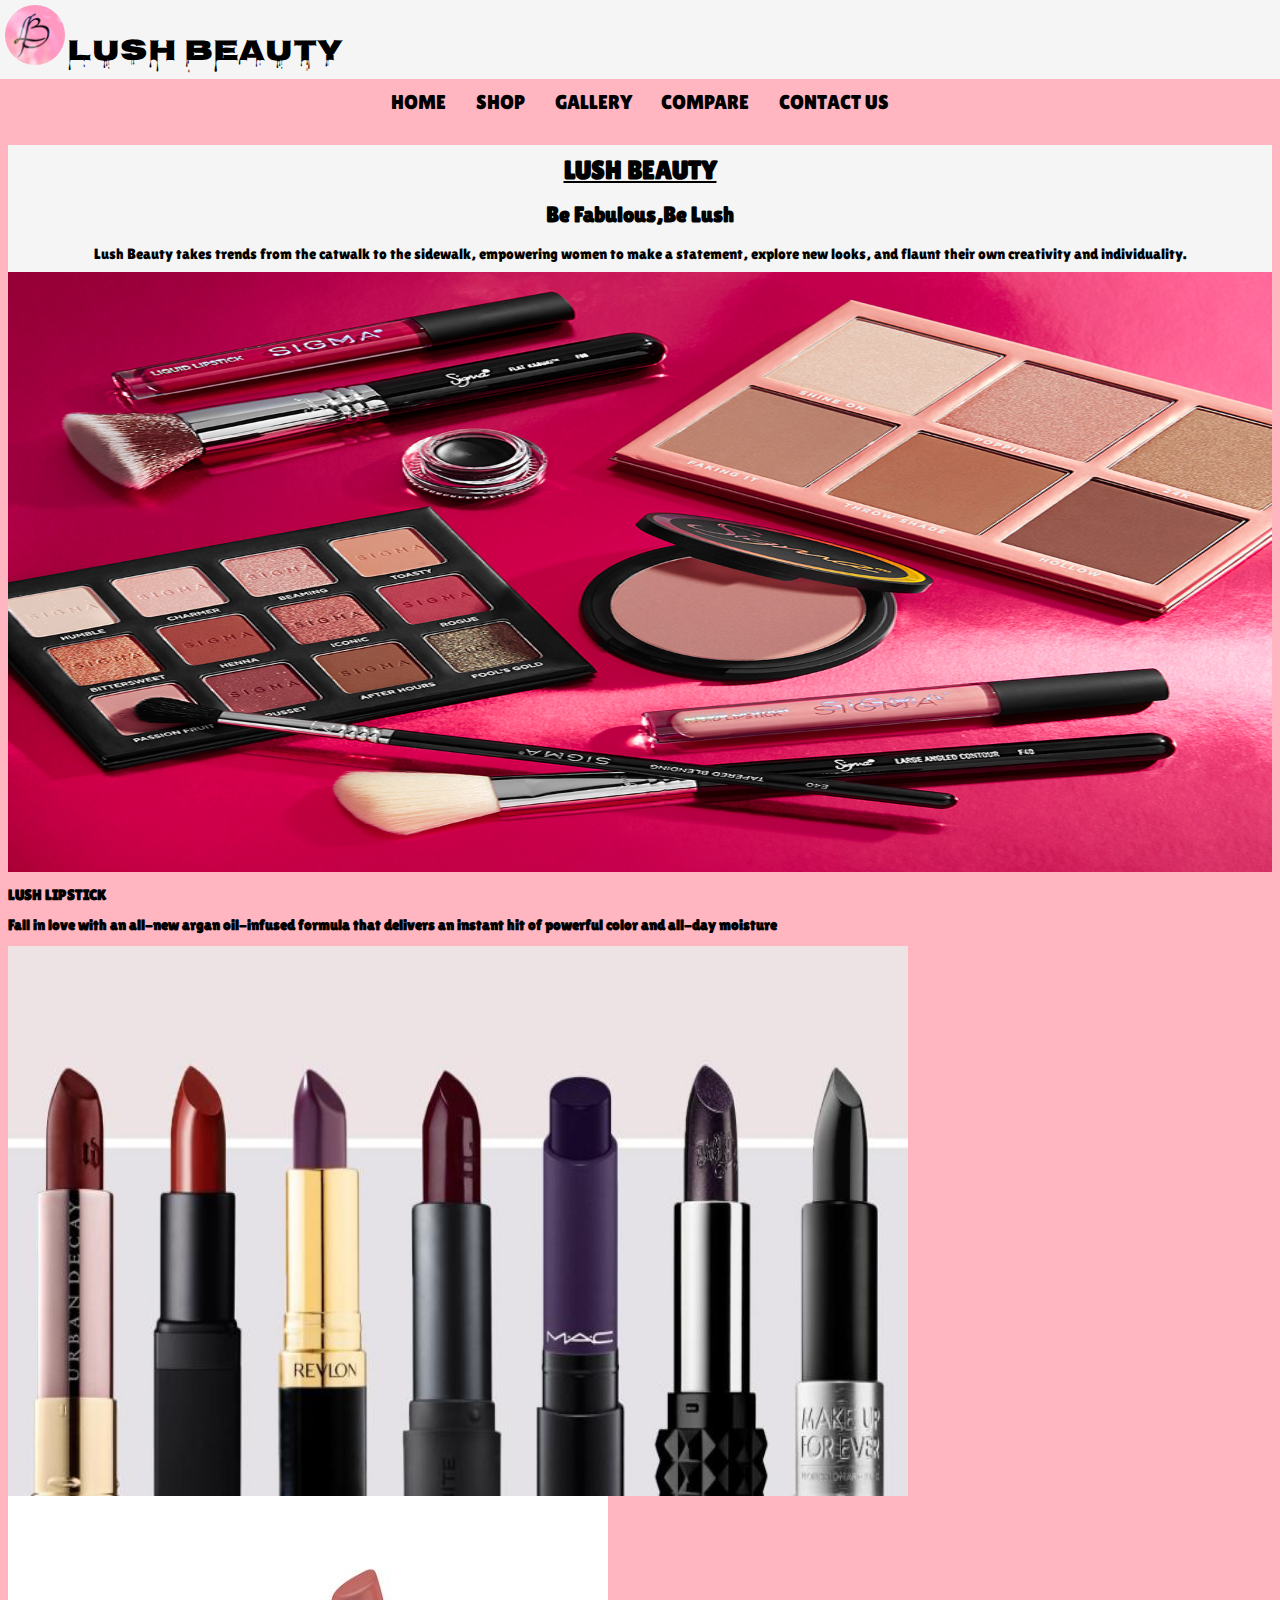
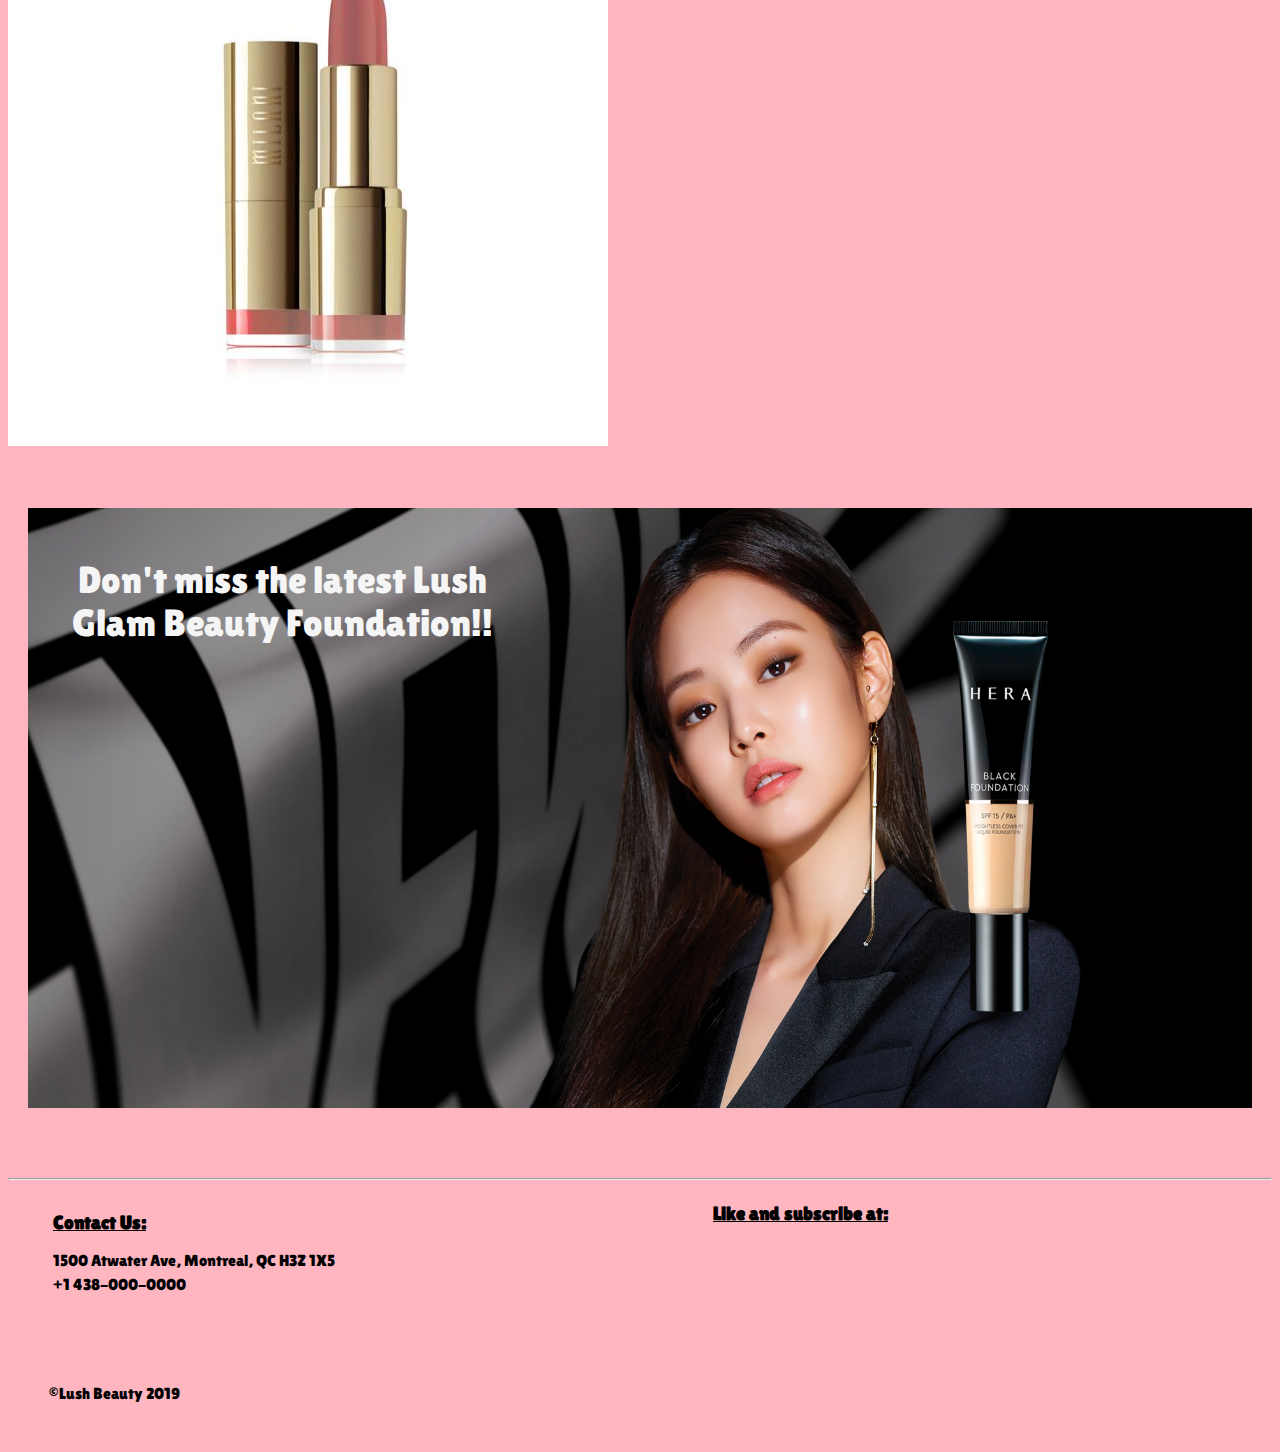
<file: index.html>
<!DOCTYPE html>
<html lang="en-CA">

<!--Head-->

<head>

    <meta charset="UTF-8">

    <!--Title of Home Page-->
    <title>Lush Beauty | Beauty and Makeup Products</title>

    <meta name="description"
        content="Discover the latest in beauty at Lush Beauty. Explore our unrivaled selection of makeup, skin care, fragrance and more from classic and emerging brands.">
    <meta name="author" content="Sciana and Karampreet">

    <!-- for responsive website -->
    <meta name="viewport" content="width=device-width, initial-scale=1">

    <!-- website icon -->
    <link rel="icon" href="Cosmetics/images.png" type="image/png">

    <!--Stylesheet-->
    <link rel="stylesheet" href="global.css">

    <!--Font-->
    
    <link href="https://fonts.googleapis.com/css?family=Nosifer&display=swap" rel="stylesheet">
    <link href="https://fonts.googleapis.com/css?family=Lilita+One&display=swap" rel="stylesheet">
    <link rel="stylesheet" href="https://use.fontawesome.com/releases/v5.7.0/css/all.css"
        integrity="sha384-lZN37f5QGtY3VHgisS14W3ExzMWZxybE1SJSEsQp9S+oqd12jhcu+A56Ebc1zFSJ" crossorigin="anonymous">


</head>

<!--Body-->

<body>

    <!--Header-->
    <header class="home_header">
        <a href="Cosmetics/preview.jpg">
        <img src="Cosmetics/preview.jpg" class="header_icon" alt="Lush Beauty Icon" title="Lush BEauty"></a> Lush Beauty
        <!--Nav-->
        <nav class="home_nav">
            <a href="index.html">HOME</a>
            <a href="catalogue.html">SHOP</a>
            <a href="gallery.html">GALLERY</a>
            <a href="table.html">COMPARE</a>
            <a href="contact.html">CONTACT US</a>
        </nav>

    </header>


    <!--Main-->
    <main>

        <!--Slogan1-->
        <div id="home_slogan">
            <h1>LUSH BEAUTY</h1>
            <h2>Be Fabulous,Be Lush</h2>
            <p>
                Lush Beauty takes trends from the catwalk to the sidewalk, empowering women to make a statement, explore
                new looks, and flaunt their own creativity and individuality.
            </p>
        </div>

        <!--Image1-->
        <div id="home_image1">
            <a href="catalogue.html">
                <img src="images/es20.jpg" class="home_background1" alt="Picture">
            </a>
        </div>
        <div class="home_background_image_text">
            <h1>LUSH LIPSTICK</h1>
            <h2>Fall in love with an all-new argan oil-infused formula that delivers an instant hit of powerful color
                and all-day moisture</h2>
        </div>

        <!--Image2-->
        <div id="lips1">
            <a href="catalogue.html">
                <img src="images/lips2.jpg" alt="Lush Lipstick">
            </a>
        </div>

        <!--Image3-->
        <div id="lips2">
            <a href="catalogue.html">
                <img src="images/ls9.jpeg" alt="Lush Lipstick">
            </a>
        </div>
        <br>
        <br>

        <!--Image4-->
        <div class="home_image4">
            <a href="catalogue.html">
                <img src="images/korean.jpg" class="home_background2" alt="Lush Lipstick">
                <div class="home_background_image_text2">
                    Don't miss the latest Lush Glam Beauty Foundation!!
                </div>
            </a>
        </div>
    </main>
    <br>
    <br>
    <hr>
    <!--Footer-->

    <footer class="home_footer">
        <div class="footer_group">
            <ul>
                <li>
                    <h3><u>Contact Us:</u></h3>
                </li>
            </ul>
            <ul>
                <li><a href="https://www.google.com/maps/embed?pb=!1m18!1m12!1m3!1d2797.046369662098!2d-73.58821178447876!3d45.48901097910119!2m3!1f0!2f0!3f0!3m2!1i1024!2i768!4f13.1!3m3!1m2!1s0x4cc91a6d613f17a3%3A0xaf49e8e67ebbd419!2sAlexis+Nihon!5e0!3m2!1sen!2sca!4v1565920206608!5m2!1sen!2sca"
                        target="_blank"><i class="fas fa-map-marker-alt"></i>1500 Atwater Ave, Montreal, QC H3Z 1X5</a>
                </li>
                <li><a href="tel:(+1)438-000-0000"><i class="fas fa-mobile-alt"></i>+1 438-000-0000</a></li>
            </ul>
        </div>

        <div class="home_social_media">
            <h3 id="like"><u>Like and subscribe at:</u></h3>
            <a href="https://www.facebook.com" target="_blank" title="Facebook"><i class="fab fa-facebook-f"></i></a>
            <a href="https://twitter.com" target="_blank" title="Twitter"><i class="fab fa-twitter"></i></a>
            <a href="https://www.instagram.com" target="_blank" title="Instagram"><i class="fab fa-instagram"></i></a>
            <a href="https://www.youtube.com" target="_blank" title="Youtube"><i class="fab fa-youtube"></i></a>
        </div>

        <p id="copy_right">&copy;Lush Beauty 2019</p>
    </footer>



</body>

</html>
</file>
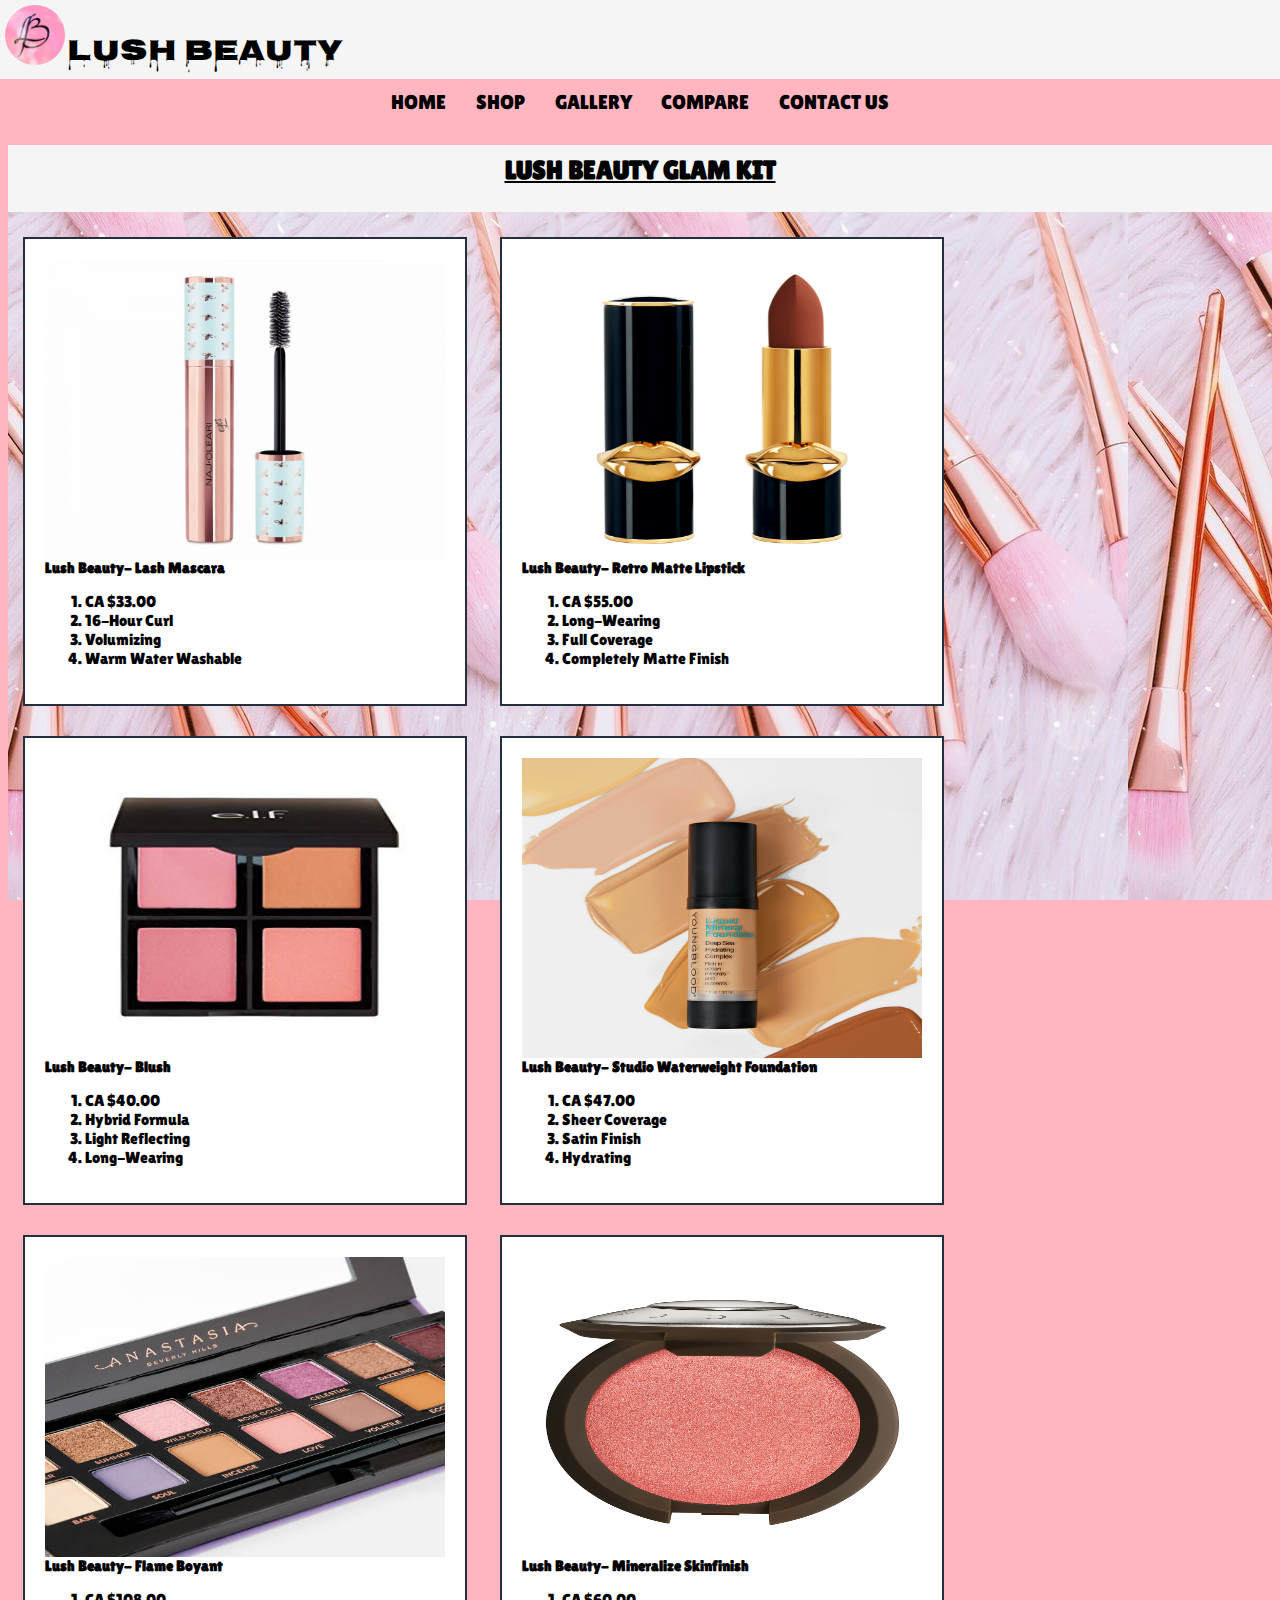
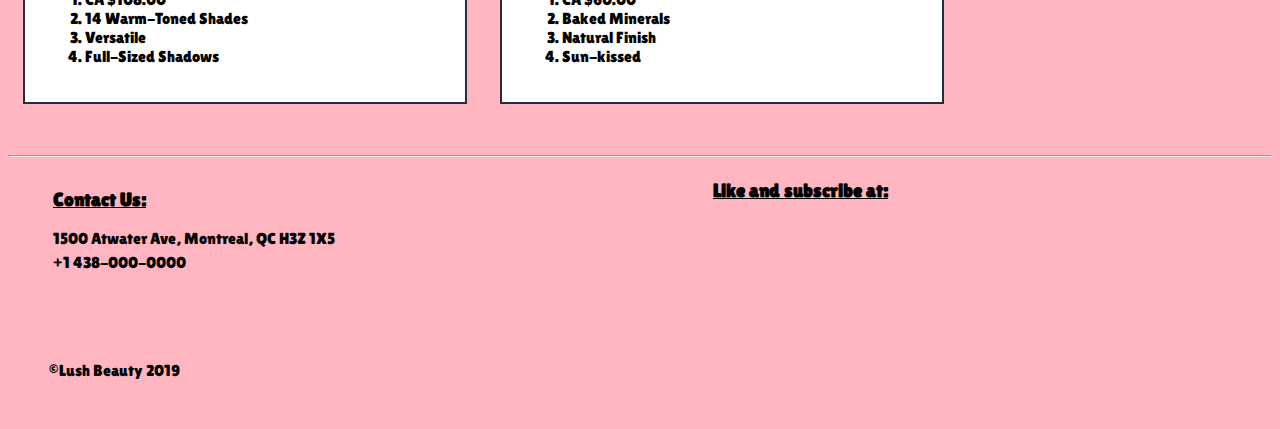
<file: catalogue.html>
<!DOCTYPE html>
<html lang="en-CA">

<!--Head-->

<head>

    <meta charset="UTF-8">

    <!--Title of Home Page-->
    <title>Lush Beauty | Beauty and Makeup Products</title>

    <meta name="description"
        content="Discover the latest in beauty at Lush Beauty. Explore our unrivaled selection of makeup, skin care, fragrance and more from classic and emerging brands.">
    <meta name="author" content="Sciana and Karampreet">

    <!-- for responsive website -->
    <meta name="viewport" content="width=device-width, initial-scale=1">

    <!-- website icon -->
    <link rel="icon" href="Cosmetics/images.png" type="image/png">

    <!--Stylesheet-->
    <link rel="stylesheet" href="global.css">

    <!--Font-->

    <link href="https://fonts.googleapis.com/css?family=Nosifer&display=swap" rel="stylesheet">
    <link href="https://fonts.googleapis.com/css?family=Lilita+One&display=swap" rel="stylesheet">
    <link rel="stylesheet" href="https://use.fontawesome.com/releases/v5.7.0/css/all.css"
        integrity="sha384-lZN37f5QGtY3VHgisS14W3ExzMWZxybE1SJSEsQp9S+oqd12jhcu+A56Ebc1zFSJ" crossorigin="anonymous">


</head>

<body id="catalog_body">

    <!--Header-->
    <header class="home_header">
        <a href="Cosmetics/preview.jpg">
            <img src="Cosmetics/preview.jpg" class="header_icon" alt="Lush Beauty Icon" title="Lush Beauty"></a> Lush
        Beauty

        <!--Nav-->
        <nav class="home_nav">
            <a href="index.html">HOME</a>
            <a href="catalogue.html">SHOP</a>
            <a href="gallery.html">GALLERY</a>
            <a href="table.html">COMPARE</a>
            <a href="contact.html">CONTACT US</a>
        </nav>

    </header>
    <main>

        <!--Slogan1-->
        <div id="catalog_slogan">
            <h1>LUSH BEAUTY GLAM KIT</h1>

        </div>

        <div id="catalog">

            <div class="product">
                <a href="product.html" title="Explore">
                    <img src="images/catalogue/ms12.jpg" alt="Lush Mascara">
                </a>
                <h2>Lush Beauty- Lash Mascara</h2>
                <ul>
                    <li>CA $33.00</li>
                    <li>16-Hour Curl</li>
                    <li>Volumizing</li>
                    <li>Warm Water Washable</li>
                </ul>

            </div>

            <div class="product">
                <a href="product.html" title="Explore">
                    <img src="images/catalogue/ls3.png" alt="Lush Retro Matte Lipstick">
                </a>
                <h2>Lush Beauty- Retro Matte Lipstick</h2>
                <ul>
                    <li>CA $55.00</li>
                    <li>Long-Wearing</li>
                    <li>Full Coverage</li>
                    <li>Completely Matte Finish</li>
                </ul>

            </div>

            <div class="product">
                <a href="product.html" title="Explore">
                    <img src="images/catalogue/b1.jpg" alt="Lush Blush">
                </a>
                <h2>Lush Beauty- Blush</h2>
                <ul>
                    <li>CA $40.00</li>
                    <li>Hybrid Formula</li>
                    <li>Light Reflecting</li>
                    <li>Long-Wearing</li>
                </ul>

            </div>

            <div class="product">
                <a href="product.html" title="Explore">
                    <img src="images/catalogue/f4.png" alt="Lush Water-weight Foundation">
                </a>
                
                <h2>Lush Beauty- Studio Waterweight Foundation</h2>
                <ul>
                    <li>CA $47.00</li>
                    <li>Sheer Coverage</li>
                    <li>Satin Finish</li>
                    <li>Hydrating</li>
                </ul>

            </div>

            <div class="product">
                <a href="product.html" title="Explore">
                    <img src="images/catalogue/es12.jpg" alt="Lush Eyeshadow Palette">
                </a>
                <h2>Lush Beauty- Flame Boyant</h2>
                <ul>
                    <li>CA $108.00</li>
                    <li>14 Warm-Toned Shades</li>
                    <li>Versatile</li>
                    <li>Full-Sized Shadows</li>
                </ul>

            </div>

            <div class="product">
                <a href="product.html" title="Explore">
                    <img src="images/catalogue/bl1.jfif" alt="Lush Bronzing Powder">
                </a>
                <h2>Lush Beauty- Mineralize Skinfinish</h2>
                <ul>
                    <li>CA $60.00</li>
                    <li>Baked Minerals</li>
                    <li>Natural Finish</li>
                    <li>Sun-kissed</li>
                </ul>

            </div>

        </div>

    </main>


    <br>
    <br>
    <hr>
    <!--Footer-->
    <footer class="home_footer">
        <div class="footer_group">
            <ul>
                <li>
                    <h3><u>Contact Us:</u></h3>
                </li>
            </ul>
            <ul>
                <li><a href="https://www.google.com/maps/embed?pb=!1m18!1m12!1m3!1d2797.046369662098!2d-73.58821178447876!3d45.48901097910119!2m3!1f0!2f0!3f0!3m2!1i1024!2i768!4f13.1!3m3!1m2!1s0x4cc91a6d613f17a3%3A0xaf49e8e67ebbd419!2sAlexis+Nihon!5e0!3m2!1sen!2sca!4v1565920206608!5m2!1sen!2sca"
                        target="_blank"><i class="fas fa-map-marker-alt"></i>1500 Atwater Ave, Montreal, QC H3Z 1X5</a>
                </li>
                <li><a href="tel:(+1)438-000-0000"><i class="fas fa-mobile-alt"></i>+1 438-000-0000</a></li>
            </ul>
        </div>

        <div class="home_social_media">
            <h3 id="like"><u>Like and subscribe at:</u></h3>
            <a href="https://www.facebook.com" target="_blank" title="Facebook"><i class="fab fa-facebook-f"></i></a>
            <a href="https://twitter.com" target="_blank" title="Twitter"><i class="fab fa-twitter"></i></a>
            <a href="https://www.instagram.com" target="_blank" title="Instagram"><i class="fab fa-instagram"></i></a>
            <a href="https://www.youtube.com" target="_blank" title="Youtube"><i class="fab fa-youtube"></i></a>
        </div>

        <p id="copy_right">&copy;Lush Beauty 2019</p>
    </footer>



</body>

</html>
</file>
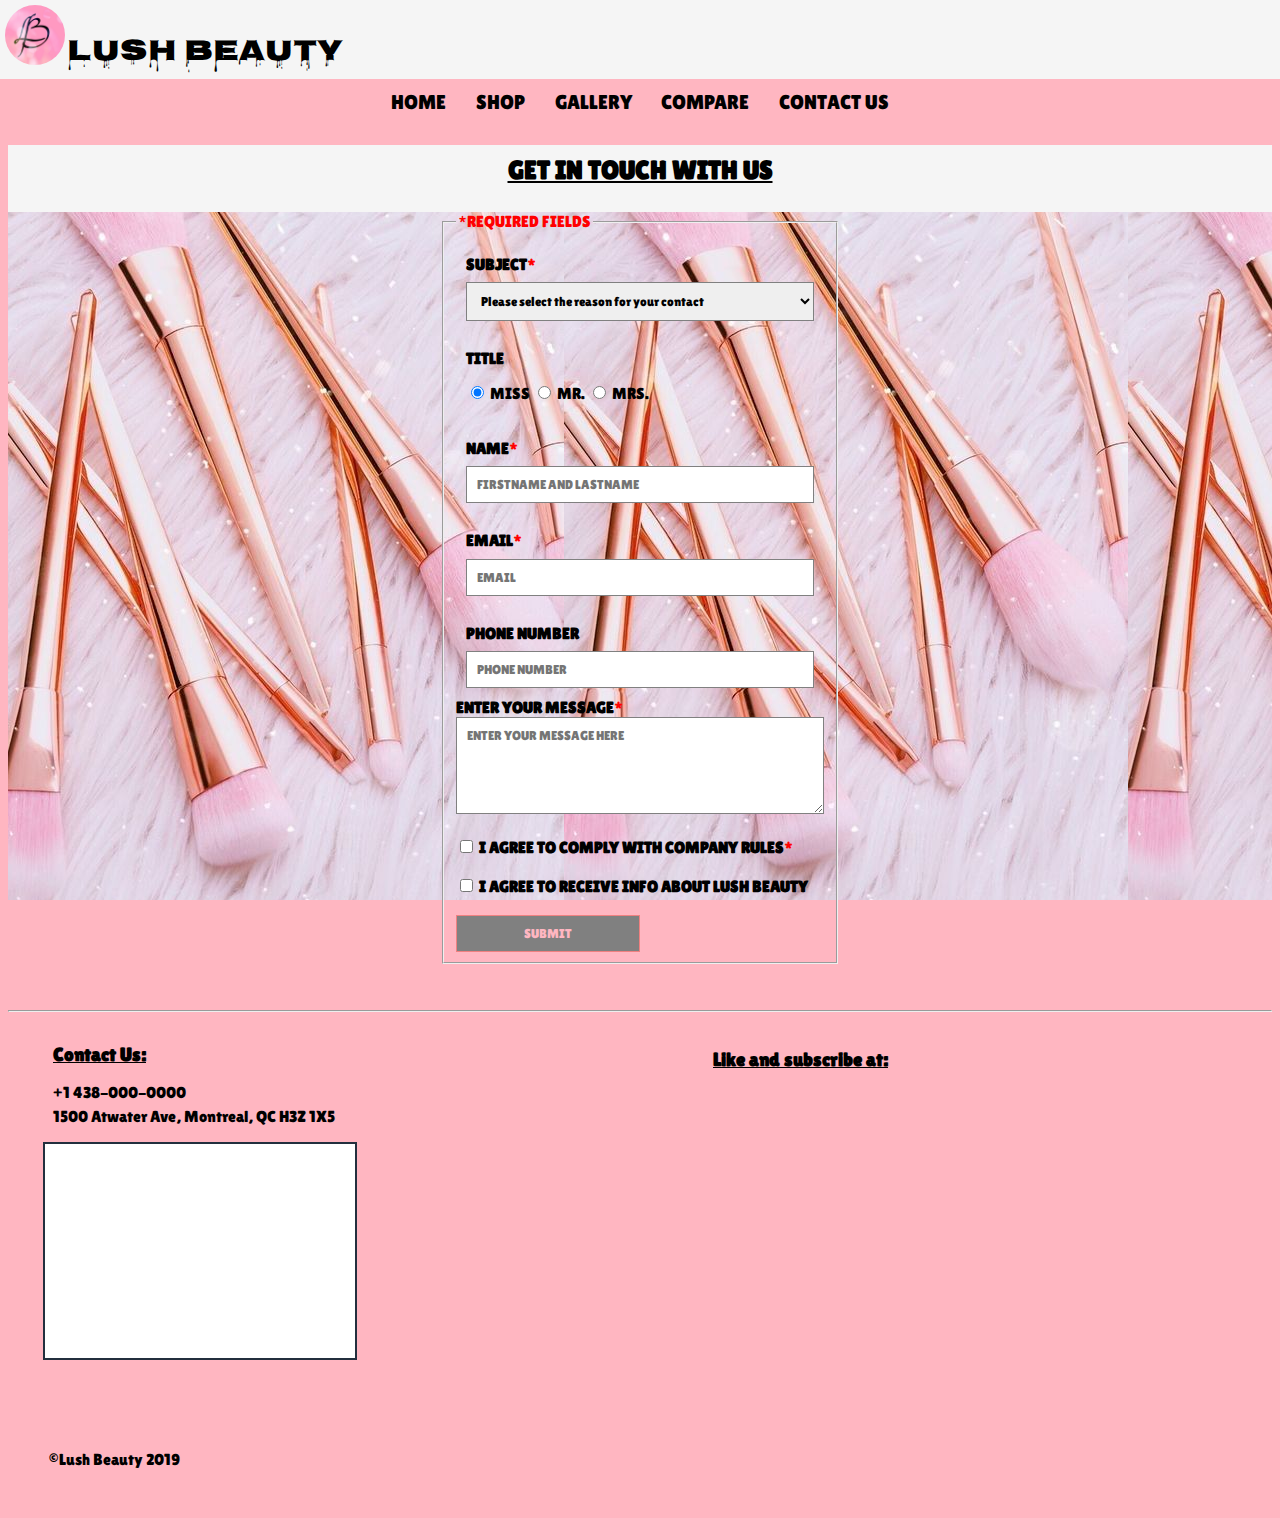
<file: contact.html>
<!DOCTYPE html>
<html lang="en-CA">

<!--Head-->

<head>

    <meta charset="UTF-8">

    <!--Title of Home Page-->
    <title>Lush Beauty | Beauty and Makeup Products</title>

    <meta name="description"
        content="Discover the latest in beauty at Lush Beauty. Explore our unrivaled selection of makeup, skin care, fragrance and more from classic and emerging brands.">
    <meta name="author" content="Sciana and Karampreet">

    <!-- for responsive website -->
    <meta name="viewport" content="width=device-width, initial-scale=1">

    <!-- website icon -->
    <link rel="icon" href="Cosmetics/images.png" type="image/png">

    <!--Stylesheet-->
    <link rel="stylesheet" href="global.css">

    <!--Font-->

    <link href="https://fonts.googleapis.com/css?family=Nosifer&display=swap" rel="stylesheet">
    <link href="https://fonts.googleapis.com/css?family=Lilita+One&display=swap" rel="stylesheet">
    <link rel="stylesheet" href="https://use.fontawesome.com/releases/v5.7.0/css/all.css"
        integrity="sha384-lZN37f5QGtY3VHgisS14W3ExzMWZxybE1SJSEsQp9S+oqd12jhcu+A56Ebc1zFSJ" crossorigin="anonymous">


</head>

<body id="contact_body">

    <!--Header-->
    <header class="home_header">
        <a href="Cosmetics/preview.jpg">
            <img src="Cosmetics/preview.jpg" class="header_icon" alt="Lush Beauty Icon" title="Lush Beauty"></a> Lush
        Beauty

        <!--Nav-->
        <nav class="home_nav">
            <a href="index.html">HOME</a>
            <a href="catalogue.html">SHOP</a>
            <a href="gallery.html">GALLERY</a>
            <a href="table.html">COMPARE</a>
            <a href="contact.html">CONTACT US</a>
        </nav>

    </header>
    <main>
        <!--Slogan-->
        <div id="contact_slogan">
            <h1>GET IN TOUCH WITH US</h1>

        </div>

        <form action="form-reply.html" method="post" style="max-width:400px; margin: auto">
            <fieldset>
                <legend><span>*REQUIRED FIELDS</span></legend>

                <div class="form">
                    <b>SUBJECT<span>*</span></b><br />
                    <select name="subject" class="form_input_width" required>
                        <option value="">Please select the reason for your contact</option>
                        <option value="1">Order Issue</option>
                        <option value="2">Product Question</option>
                        <option value="3">Other</option>
                    </select>
                </div>

                <div class="form">
                    <b>TITLE</b><br />
                    <input type="radio" name="title" value="mr" id="mr" checked>
                    <label for="mr">MISS</label>
                    <input type="radio" name="title" value="miss" id="miss">
                    <label for="miss">MR.</label>
                    <input type="radio" name="title" value="mrs" id="mrs">
                    <label for="mrs">MRS.</label>
                </div>

                <div class="form">
                    <b>NAME<span>*</span></b><br />
                    <input type="text" class="form_input_width" name="fullname" placeholder="FIRSTNAME AND LASTNAME"
                        required maxlength="50" />
                </div>

                <div class="form">
                    <b>EMAIL<span>*</span></b><br />
                    <input type="email" class="form_input_width" name="email" placeholder="EMAIL" required
                        maxlength="128" />
                </div>

                <div class="form">
                    <b>PHONE NUMBER</b><br />
                    <input type="text" class="form_input_width" name="phone" placeholder="PHONE NUMBER"
                        maxlength="12" />
                </div>

                <div class="form_block">
                    <b>ENTER YOUR MESSAGE<span>*</span></b><br />
                    <textarea name="message" class="form_input_width" rows="5" placeholder="ENTER YOUR MESSAGE HERE"
                        required maxlength="255"></textarea>
                </div>
                <br>
                <div class="form_block">
                    <input type="checkbox" name="agree" required value="1" /> <b>I AGREE TO COMPLY WITH COMPANY
                        RULES<span>*</span></b><br />
                    <br>
                    <input type="checkbox" name="newsletter" value="1" /> <b>I AGREE TO RECEIVE INFO ABOUT LUSH
                        BEAUTY</b>
                </div>
                <br>
                <div class="form_block product_center">
                    <input type="submit" value="SUBMIT" name="submit" />
                </div>
            </fieldset>
        </form>
    
    </main>


    <br>
    <br>
    <hr>
    <!--Footer-->
    <footer class="home_footer">
        <div class="footer_group">
            <ul>
                <li>
                    <h3><u>Contact Us:</u></h3>
                </li>
            </ul>
            <ul>
                <li><a href="tel:(+1)438-000-0000"><i class="fas fa-mobile-alt"></i>+1 438-000-0000</a></li>
                <li><a href="https://www.google.com/maps/embed?pb=!1m18!1m12!1m3!1d2797.046369662098!2d-73.58821178447876!3d45.48901097910119!2m3!1f0!2f0!3f0!3m2!1i1024!2i768!4f13.1!3m3!1m2!1s0x4cc91a6d613f17a3%3A0xaf49e8e67ebbd419!2sAlexis+Nihon!5e0!3m2!1sen!2sca!4v1565920206608!5m2!1sen!2sca"
                        target="_blank"><i class="fas fa-map-marker-alt"></i>1500 Atwater Ave, Montreal, QC H3Z 1X5</a>
                </li>

            </ul>
            
        </div>
        <div id="contact_map">
                <iframe src="https://www.google.com/maps/embed?pb=!1m18!1m12!1m3!1d2797.046369662098!2d-73.58821178447876!3d45.48901097910119!2m3!1f0!2f0!3f0!3m2!1i1024!2i768!4f13.1!3m3!1m2!1s0x4cc91a6d613f17a3%3A0xaf49e8e67ebbd419!2sAlexis+Nihon!5e0!3m2!1sen!2sca!4v1566092691431!5m2!1sen!2sca"
                    width="300" height="200" style="border:0" allowfullscreen></iframe>
        </div>

        <div class="contact_social_media">
            <h3 id="like"><u>Like and subscribe at:</u></h3>
            <a href="https://www.facebook.com" target="_blank" title="Facebook"><i class="fab fa-facebook-f"></i></a>
            <a href="https://twitter.com" target="_blank" title="Twitter"><i class="fab fa-twitter"></i></a>
            <a href="https://www.instagram.com" target="_blank" title="Instagram"><i class="fab fa-instagram"></i></a>
            <a href="https://www.youtube.com" target="_blank" title="Youtube"><i class="fab fa-youtube"></i></a>
        </div>

        <p id="copy_right">&copy;Lush Beauty 2019</p>
    </footer>
</file>
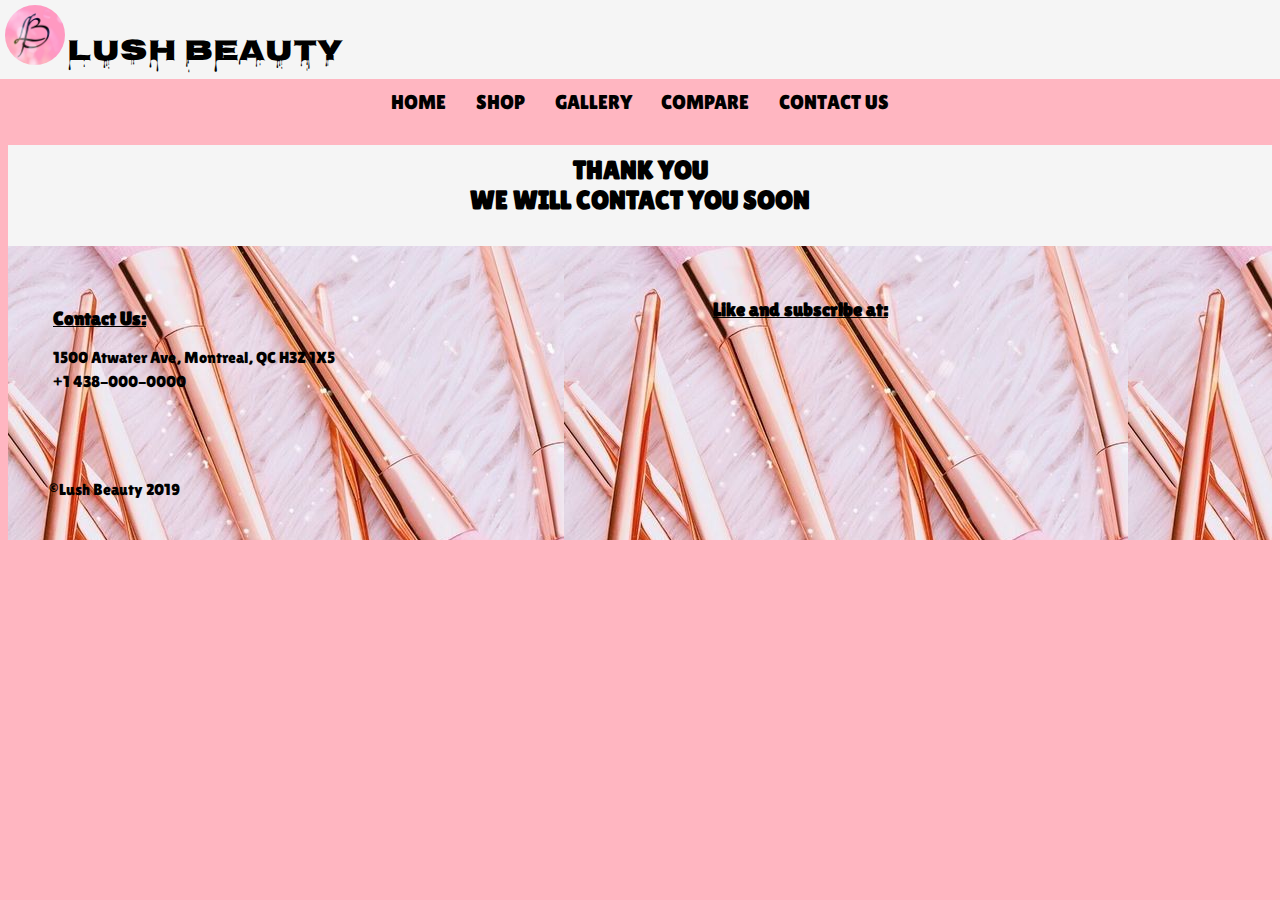
<file: form-reply.html>
<!DOCTYPE html>
<html lang="en-CA">

<!--Head-->

<head>

    <meta charset="UTF-8">

    <!--Title of Home Page-->
    <title>Lush Beauty | Beauty and Makeup Products</title>

    <meta name="description"
        content="Discover the latest in beauty at Lush Beauty. Explore our unrivaled selection of makeup, skin care, fragrance and more from classic and emerging brands.">
    <meta name="author" content="Sciana and Karampreet">

    <!-- for responsive website -->
    <meta name="viewport" content="width=device-width, initial-scale=1">

    <!-- website icon -->
    <link rel="icon" href="Cosmetics/images.png" type="image/png">

    <!--Stylesheet-->
    <link rel="stylesheet" href="global.css">

    <!--Font-->

    <link href="https://fonts.googleapis.com/css?family=Nosifer&display=swap" rel="stylesheet">
    <link href="https://fonts.googleapis.com/css?family=Lilita+One&display=swap" rel="stylesheet">
    <link rel="stylesheet" href="https://use.fontawesome.com/releases/v5.7.0/css/all.css"
        integrity="sha384-lZN37f5QGtY3VHgisS14W3ExzMWZxybE1SJSEsQp9S+oqd12jhcu+A56Ebc1zFSJ" crossorigin="anonymous">


</head>

<body id="reply_body">

    <!--Header-->
    <header class="home_header">
        <a href="Cosmetics/preview.jpg">
            <img src="Cosmetics/preview.jpg" class="header_icon" alt="Lush Beauty Icon" title="Lush Beauty"></a> Lush
        Beauty

        <!--Nav-->
        <nav class="home_nav">
            <a href="index.html">HOME</a>
            <a href="catalogue.html">SHOP</a>
            <a href="gallery.html">GALLERY</a>
            <a href="table.html">COMPARE</a>
            <a href="contact.html">CONTACT US</a>
        </nav>

    </header>
    <main>
            <div id="reply_slogan">
            <h2>THANK YOU<br>WE WILL CONTACT YOU SOON</h2>
            </div>

    </main>


    <br>
    <br>

    <!--Footer-->
    <footer class="home_footer">
        <div class="footer_group">
            <ul>
                <li>
                    <h3><u>Contact Us:</u></h3>
                </li>
            </ul>
            <ul>
                <li><a href="https://www.google.com/maps/embed?pb=!1m18!1m12!1m3!1d2797.046369662098!2d-73.58821178447876!3d45.48901097910119!2m3!1f0!2f0!3f0!3m2!1i1024!2i768!4f13.1!3m3!1m2!1s0x4cc91a6d613f17a3%3A0xaf49e8e67ebbd419!2sAlexis+Nihon!5e0!3m2!1sen!2sca!4v1565920206608!5m2!1sen!2sca"
                        target="_blank"><i class="fas fa-map-marker-alt"></i>1500 Atwater Ave, Montreal, QC H3Z 1X5</a>
                </li>
                <li><a href="tel:(+1)438-000-0000"><i class="fas fa-mobile-alt"></i>+1 438-000-0000</a></li>
            </ul>
        </div>

        <div class="home_social_media">
            <h3 id="like"><u>Like and subscribe at:</u></h3>
            <a href="https://www.facebook.com" target="_blank" title="Facebook"><i class="fab fa-facebook-f"></i></a>
            <a href="https://twitter.com" target="_blank" title="Twitter"><i class="fab fa-twitter"></i></a>
            <a href="https://www.instagram.com" target="_blank" title="Instagram"><i class="fab fa-instagram"></i></a>
            <a href="https://www.youtube.com" target="_blank" title="Youtube"><i class="fab fa-youtube"></i></a>
        </div>

        <p id="copy_right">&copy;Lush Beauty 2019</p>
    </footer>



</body>

</html>
</file>
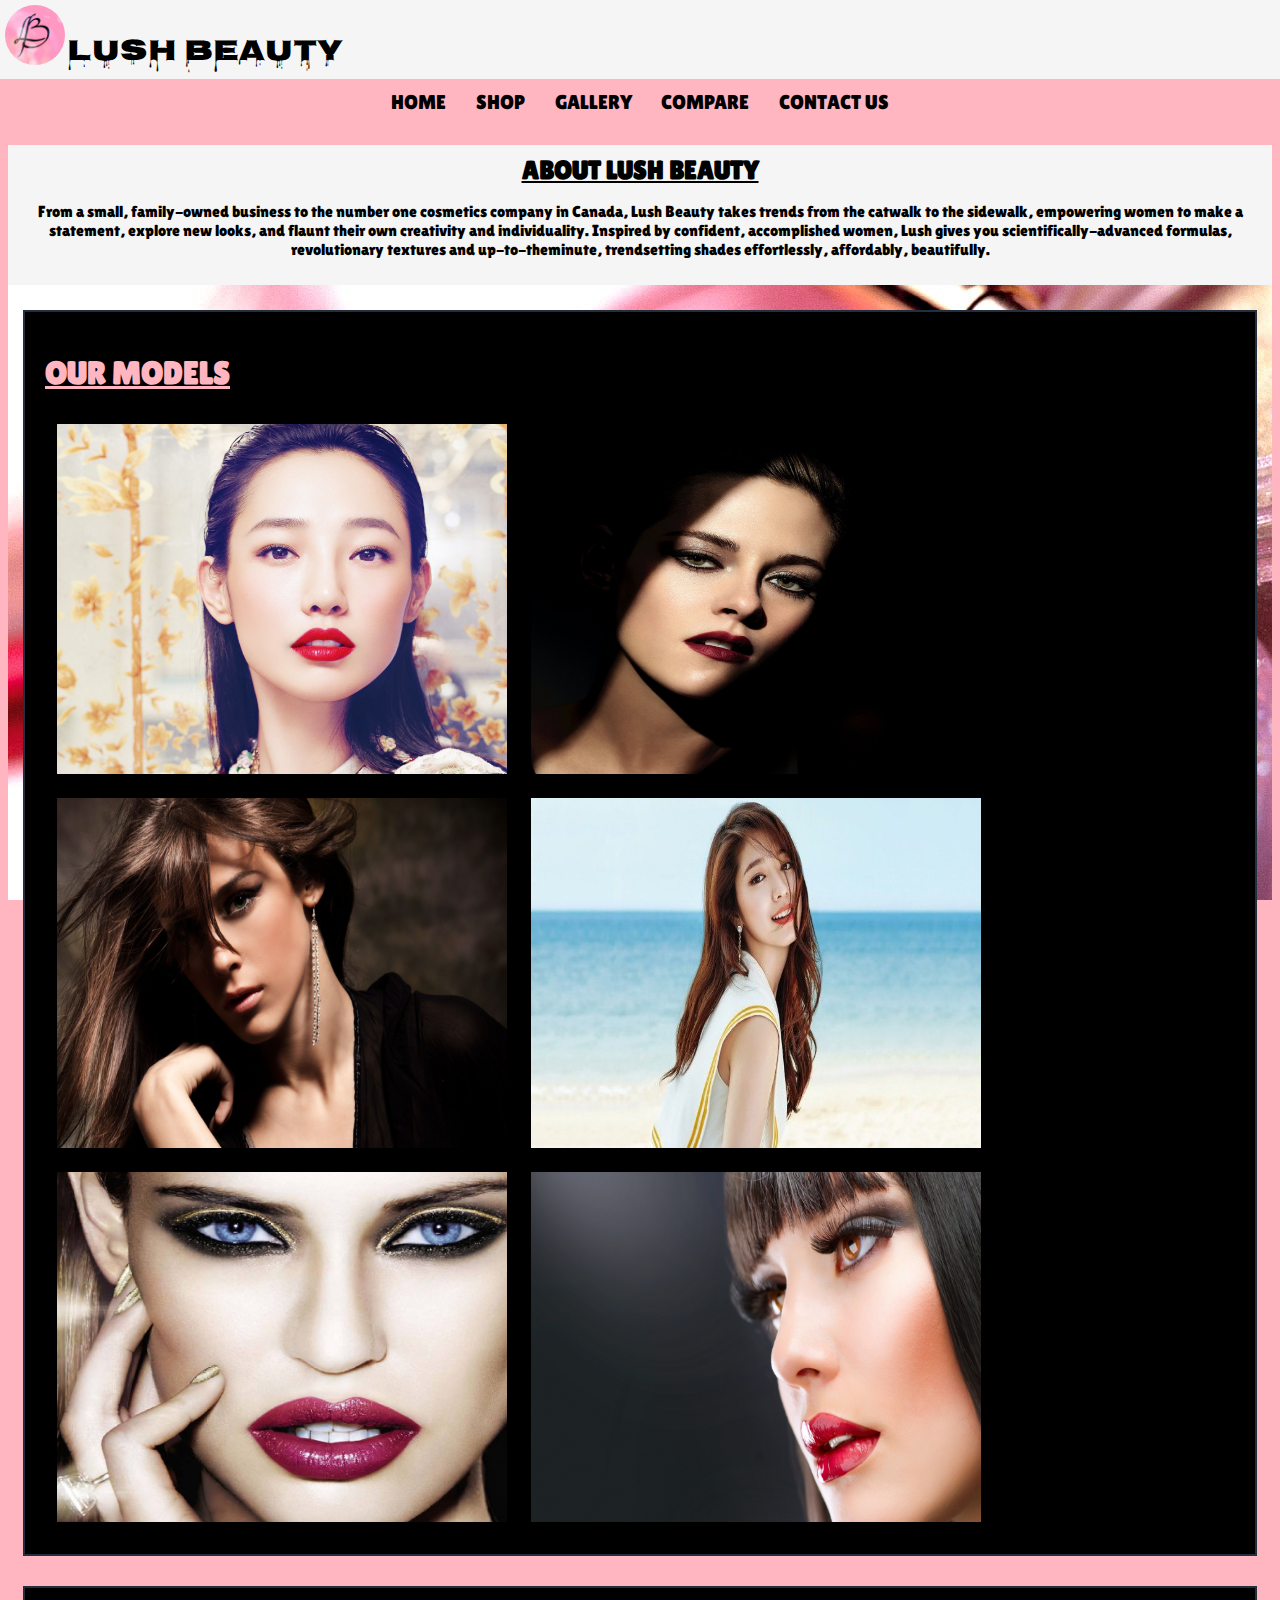
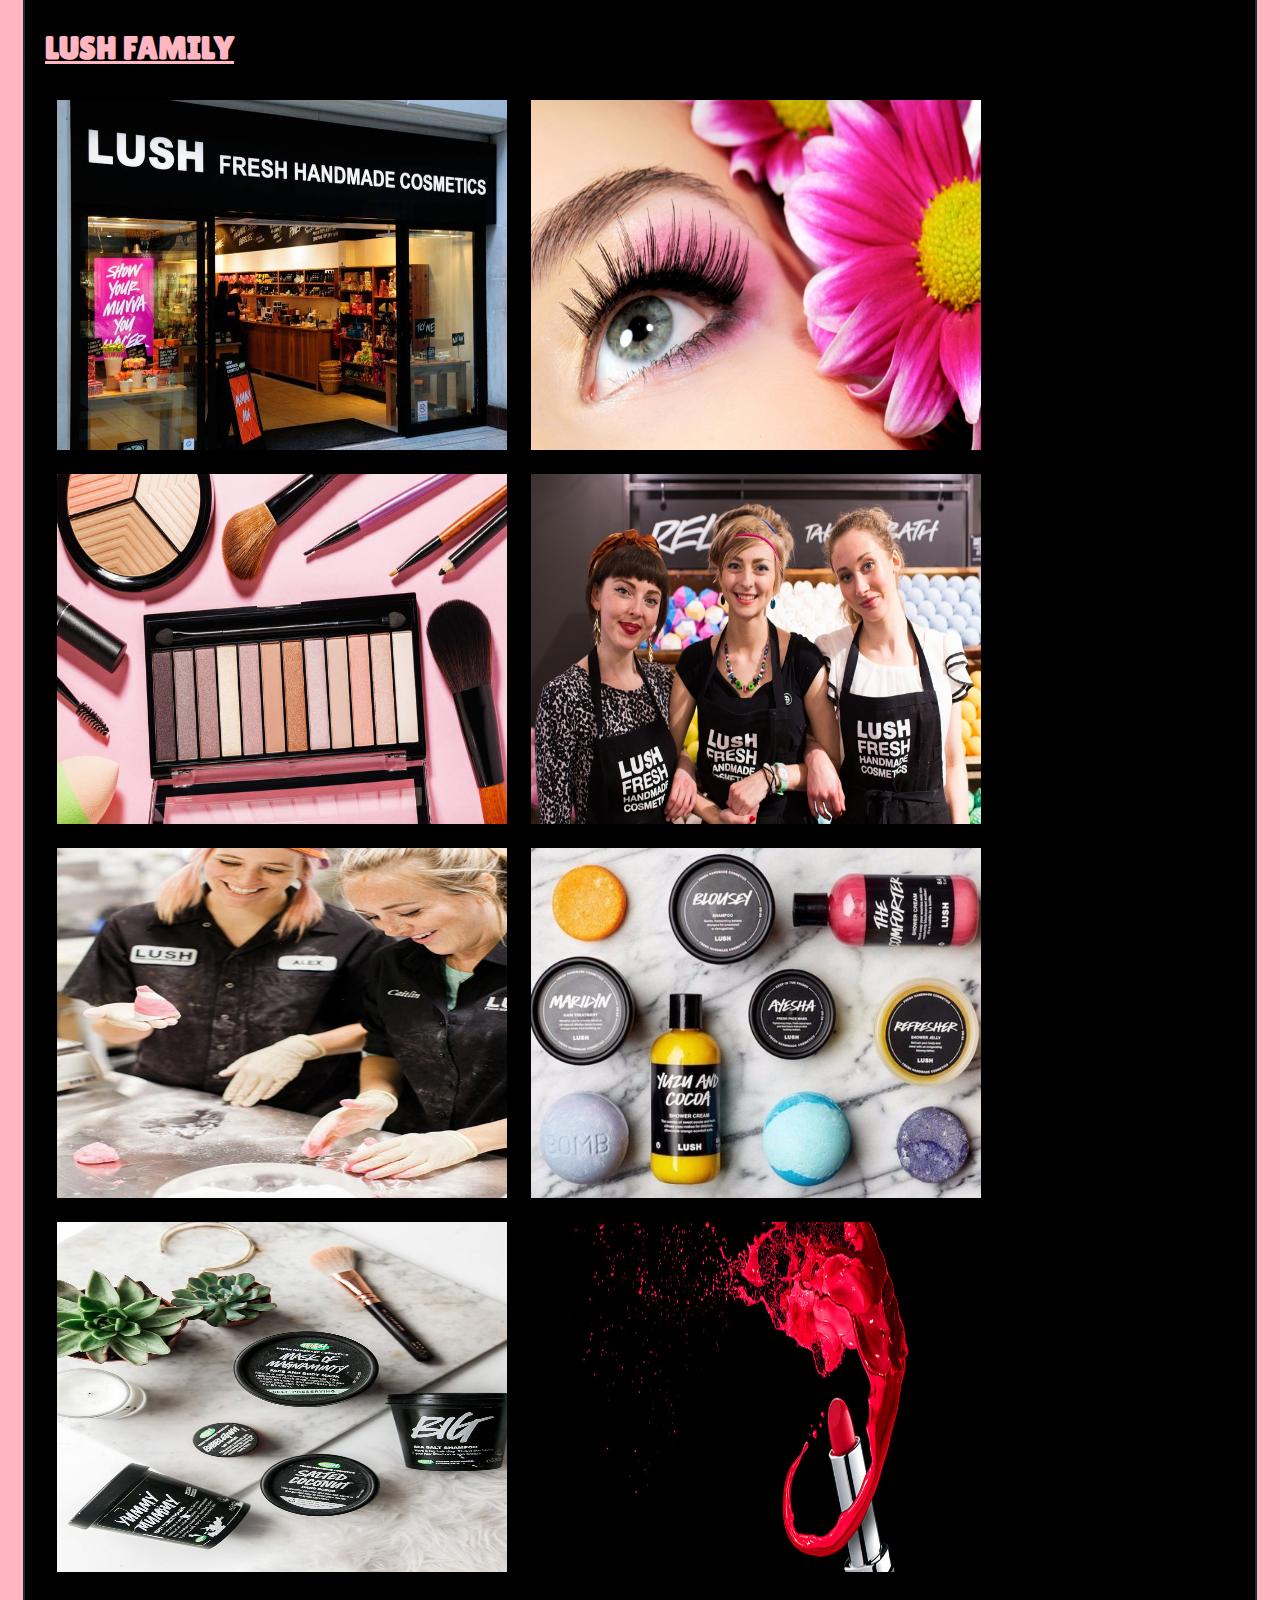
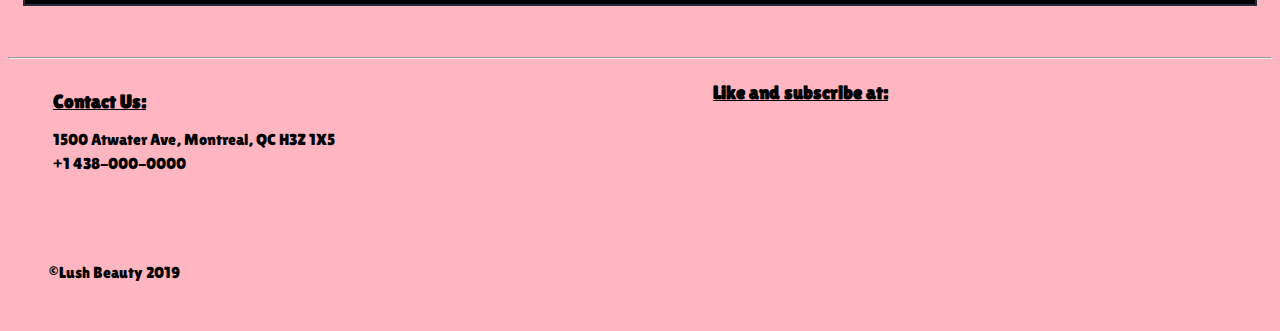
<file: gallery.html>
<!DOCTYPE html>
<html lang="en-CA">

<!--Head-->

<head>

    <meta charset="UTF-8">

    <!--Title of Home Page-->
    <title>Lush Beauty | Beauty and Makeup Products</title>

    <meta name="description"
        content="Discover the latest in beauty at Lush Beauty. Explore our unrivaled selection of makeup, skin care, fragrance and more from classic and emerging brands.">
    <meta name="author" content="Sciana and Karampreet">

    <!-- for responsive website -->
    <meta name="viewport" content="width=device-width, initial-scale=1">

    <!-- website icon -->
    <link rel="icon" href="Cosmetics/images.png" type="image/png">

    <!--Stylesheet-->
    <link rel="stylesheet" href="global.css">

    <!--Font-->

    <link href="https://fonts.googleapis.com/css?family=Nosifer&display=swap" rel="stylesheet">
    <link href="https://fonts.googleapis.com/css?family=Lilita+One&display=swap" rel="stylesheet">
    <link rel="stylesheet" href="https://use.fontawesome.com/releases/v5.7.0/css/all.css"
        integrity="sha384-lZN37f5QGtY3VHgisS14W3ExzMWZxybE1SJSEsQp9S+oqd12jhcu+A56Ebc1zFSJ" crossorigin="anonymous">


</head>

<body id="gallery_body">

    <!--Header-->
    <header class="home_header">
        <a href="Cosmetics/preview.jpg">
            <img src="Cosmetics/preview.jpg" class="header_icon" alt="Lush Beauty Icon" title="Lush Beauty"></a> Lush
        Beauty

        <!--Nav-->
        <nav class="home_nav">
            <a href="index.html">HOME</a>
            <a href="catalogue.html">SHOP</a>
            <a href="gallery.html">GALLERY</a>
            <a href="table.html">COMPARE</a>
            <a href="contact.html">CONTACT US</a>
        </nav>

    </header>
    <main>

        <!--Slogan1-->
        <div id="gallery_slogan">
            <h1>ABOUT LUSH BEAUTY</h1>
            <p>
                From a small, family-owned business to the number one cosmetics company in Canada, Lush Beauty takes
                trends from the catwalk to the sidewalk, empowering women to make a statement, explore new looks, and
                flaunt their own creativity and individuality. Inspired by confident, accomplished women, Lush gives you
                scientifically-advanced formulas, revolutionary textures and up-to-theminute, trendsetting shades
                effortlessly, affordably, beautifully.
            </p>

        </div>

        <!-- div with all the images in the gallery -->
        <div id="gallery_images">
            <h1>OUR MODELS</h1>
            <a href="gallery/gal8.jpg">
                <img src="gallery/gal8.jpg" alt="Model" title="Lush Models">
            </a>

            <a href="gallery/gal11.jpg">
                <img src="gallery/gal11.jpg" alt="Model" title="Lush Models">
            </a>

            <a href="gallery/m1.jpg">
                <img src="gallery/m1.jpg" alt="Model" title="Lush Models">
            </a>

            <a href="gallery/m2.jpg">
                <img src="gallery/m2.jpg" alt="Model" title="Lush Models">
            </a>
            <a href="gallery/gal7.jpg">
                <img src="gallery/gal7.jpg" alt="Model" title="Lush Models">
            </a>

            <a href="gallery/gal9.jpg">
                <img src="gallery/gal9.jpg" alt="Model" title="Lush Models">
            </a>


        </div>
        
        <div id="gallery_images">
            <h1>LUSH FAMILY</h1>
            <a href="gallery/gal1.jpg">
                <img src="gallery/gal1.jpg" alt="Lush Beauty Shop" title="Lush Beauty">
            </a>

            <a href="gallery/bck2.jpg">
                <img src="gallery/bck2.jpg" alt="Eye Makeup" title="Lush Eye Makeup">
            </a>

            <a href="gallery/es18.jpg">
                <img src="gallery/es18.jpg" alt="Lush Beauty Kit" title="Lush kit">
            </a>

            <a href="gallery/gal2.jpg">
                <img src="gallery/gal2.jpg" alt="Lush Family" title="Lush Family">
            </a>
            <a href="gallery/gal3.jpg">
                <img src="gallery/gal3.jpg" alt="Lush Family" title="Lush Family">
            </a>

            <a href="gallery/gal5.jpg">
                <img src="gallery/gal5.jpg" alt="Lush Handmade" title="Lush Handmade">
            </a>

            <a href="gallery/gal6.jpg">
                <img src="gallery/gal6.jpg" alt="Lush Handmade" title="Lush Handmade">
            </a>
            <a href="gallery/redlips.jpg">
                <img src="gallery/redlips.jpg" alt="Lush Beauty Kit" title="Lush kit">
            </a>


        </div>
    </main>


    <br>
    <br>
    <hr>
    <!--Footer-->
    <footer class="home_footer">
        <div class="footer_group">
            <ul>
                <li>
                    <h3><u>Contact Us:</u></h3>
                </li>
            </ul>
            <ul>
                <li><a href="https://www.google.com/maps/embed?pb=!1m18!1m12!1m3!1d2797.046369662098!2d-73.58821178447876!3d45.48901097910119!2m3!1f0!2f0!3f0!3m2!1i1024!2i768!4f13.1!3m3!1m2!1s0x4cc91a6d613f17a3%3A0xaf49e8e67ebbd419!2sAlexis+Nihon!5e0!3m2!1sen!2sca!4v1565920206608!5m2!1sen!2sca"
                        target="_blank"><i class="fas fa-map-marker-alt"></i>1500 Atwater Ave, Montreal, QC H3Z 1X5</a>
                </li>
                <li><a href="tel:(+1)438-000-0000"><i class="fas fa-mobile-alt"></i>+1 438-000-0000</a></li>
            </ul>
        </div>

        <div class="home_social_media">
            <h3 id="like"><u>Like and subscribe at:</u></h3>
            <a href="https://www.facebook.com" target="_blank" title="Facebook"><i class="fab fa-facebook-f"></i></a>
            <a href="https://twitter.com" target="_blank" title="Twitter"><i class="fab fa-twitter"></i></a>
            <a href="https://www.instagram.com" target="_blank" title="Instagram"><i class="fab fa-instagram"></i></a>
            <a href="https://www.youtube.com" target="_blank" title="Youtube"><i class="fab fa-youtube"></i></a>
        </div>

        <p id="copy_right">&copy;Lush Beauty 2019</p>
    </footer>



</body>

</html>
</file>
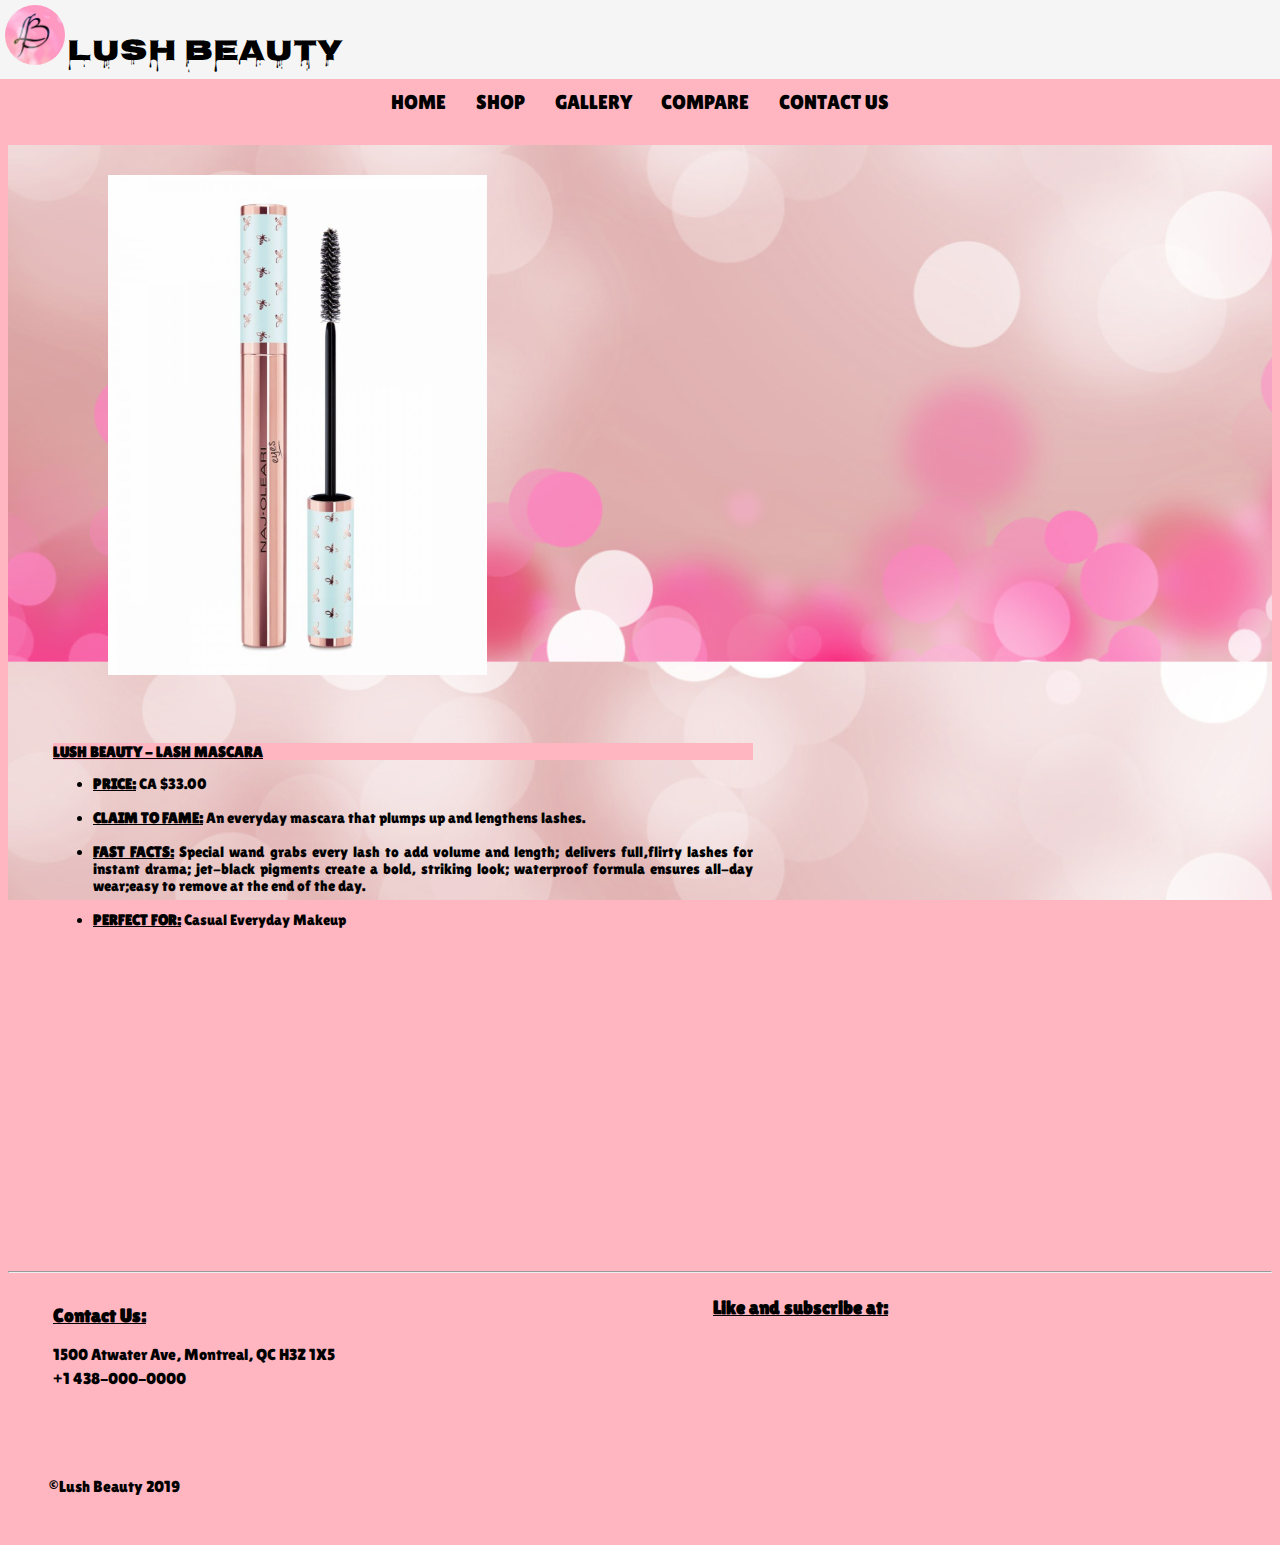
<file: product.html>
<!DOCTYPE html>
<html lang="en-CA">

<!--Head-->

<head>

    <meta charset="UTF-8">

    <!--Title of Home Page-->
    <title>Lush Beauty | Beauty and Makeup Products</title>

    <meta name="description"
        content="Discover the latest in beauty at Lush Beauty. Explore our unrivaled selection of makeup, skin care, fragrance and more from classic and emerging brands.">
    <meta name="author" content="Sciana and Karampreet">

    <!-- for responsive website -->
    <meta name="viewport" content="width=device-width, initial-scale=1">

    <!-- website icon -->
    <link rel="icon" href="Cosmetics/images.png" type="image/png">

    <!--Stylesheet-->
    <link rel="stylesheet" href="global.css">

    <!--Font-->

    <link href="https://fonts.googleapis.com/css?family=Nosifer&display=swap" rel="stylesheet">
    <link href="https://fonts.googleapis.com/css?family=Lilita+One&display=swap" rel="stylesheet">
    <link rel="stylesheet" href="https://use.fontawesome.com/releases/v5.7.0/css/all.css"
        integrity="sha384-lZN37f5QGtY3VHgisS14W3ExzMWZxybE1SJSEsQp9S+oqd12jhcu+A56Ebc1zFSJ" crossorigin="anonymous">


</head>

<!--Body-->

<body id="product_body">

    <!--Header-->
    <header class="home_header">
        <a href="Cosmetics/preview.jpg">
            <img src="Cosmetics/preview.jpg" class="header_icon" alt="Lush Beauty Icon" title="Lush Beauty"></a> Lush
        Beauty

        <!--Nav-->
        <nav class="home_nav">
            <a href="index.html">HOME</a>
            <a href="catalogue.html">SHOP</a>
            <a href="gallery.html">GALLERY</a>
            <a href="table.html">COMPARE</a>
            <a href="contact.html">CONTACT US</a>
        </nav>

    </header>

    <!--Main-->
    <main>

        <div id="product">
            <img src="images/catalogue/ms12.jpg" alt="Lush Beauty" title="Lash Mascara">

        </div>
        <div id="description">
            <h2>LUSH BEAUTY - LASH MASCARA</h2>
            <ul>
                <li><b><u>PRICE:</u></b> CA $33.00</li>
                <br>
                <li><b><u>CLAIM TO FAME:</u></b> An everyday mascara that plumps up and lengthens lashes.</li>
                <br>
                <li><b><u>FAST FACTS:</u></b> Special wand grabs every lash to add volume and length; delivers full,flirty
                    lashes for instant drama; jet-black pigments create a bold, striking look; waterproof formula
                    ensures all-day wear;easy to remove at the end of the day.</li><br>

                <li><b><u>PERFECT FOR:</u></b> Casual Everyday Makeup<br></li>
            </ul>
        </div>

    </main>

    <br>
    <br>
    <br>
    <br>
    <br>
    <br>
    <br>
    <br>
    <br>
    <br>
    <br>
    <br>
    <br>
    <br>
    <br>
    <hr>

    <!--Footer-->
    <footer class="home_footer">
        <div class="footer_group">
            <ul>
                <li>
                    <h3><u>Contact Us:</u></h3>
                </li>
            </ul>
            <ul>
                <li><a href="https://www.google.com/maps/embed?pb=!1m18!1m12!1m3!1d2797.046369662098!2d-73.58821178447876!3d45.48901097910119!2m3!1f0!2f0!3f0!3m2!1i1024!2i768!4f13.1!3m3!1m2!1s0x4cc91a6d613f17a3%3A0xaf49e8e67ebbd419!2sAlexis+Nihon!5e0!3m2!1sen!2sca!4v1565920206608!5m2!1sen!2sca"
                        target="_blank"><i class="fas fa-map-marker-alt"></i>1500 Atwater Ave, Montreal, QC H3Z 1X5</a>
                </li>
                <li><a href="tel:(+1)438-000-0000"><i class="fas fa-mobile-alt"></i>+1 438-000-0000</a></li>
            </ul>
        </div>

        <div class="home_social_media">
            <h3 id="like"><u>Like and subscribe at:</u></h3>
            <a href="https://www.facebook.com" target="_blank" title="Facebook"><i class="fab fa-facebook-f"></i></a>
            <a href="https://twitter.com" target="_blank" title="Twitter"><i class="fab fa-twitter"></i></a>
            <a href="https://www.instagram.com" target="_blank" title="Instagram"><i class="fab fa-instagram"></i></a>
            <a href="https://www.youtube.com" target="_blank" title="Youtube"><i class="fab fa-youtube"></i></a>
        </div>

        <p id="copy_right">&copy;Lush Beauty 2019</p>
    </footer>



</body>

</html>
</file>
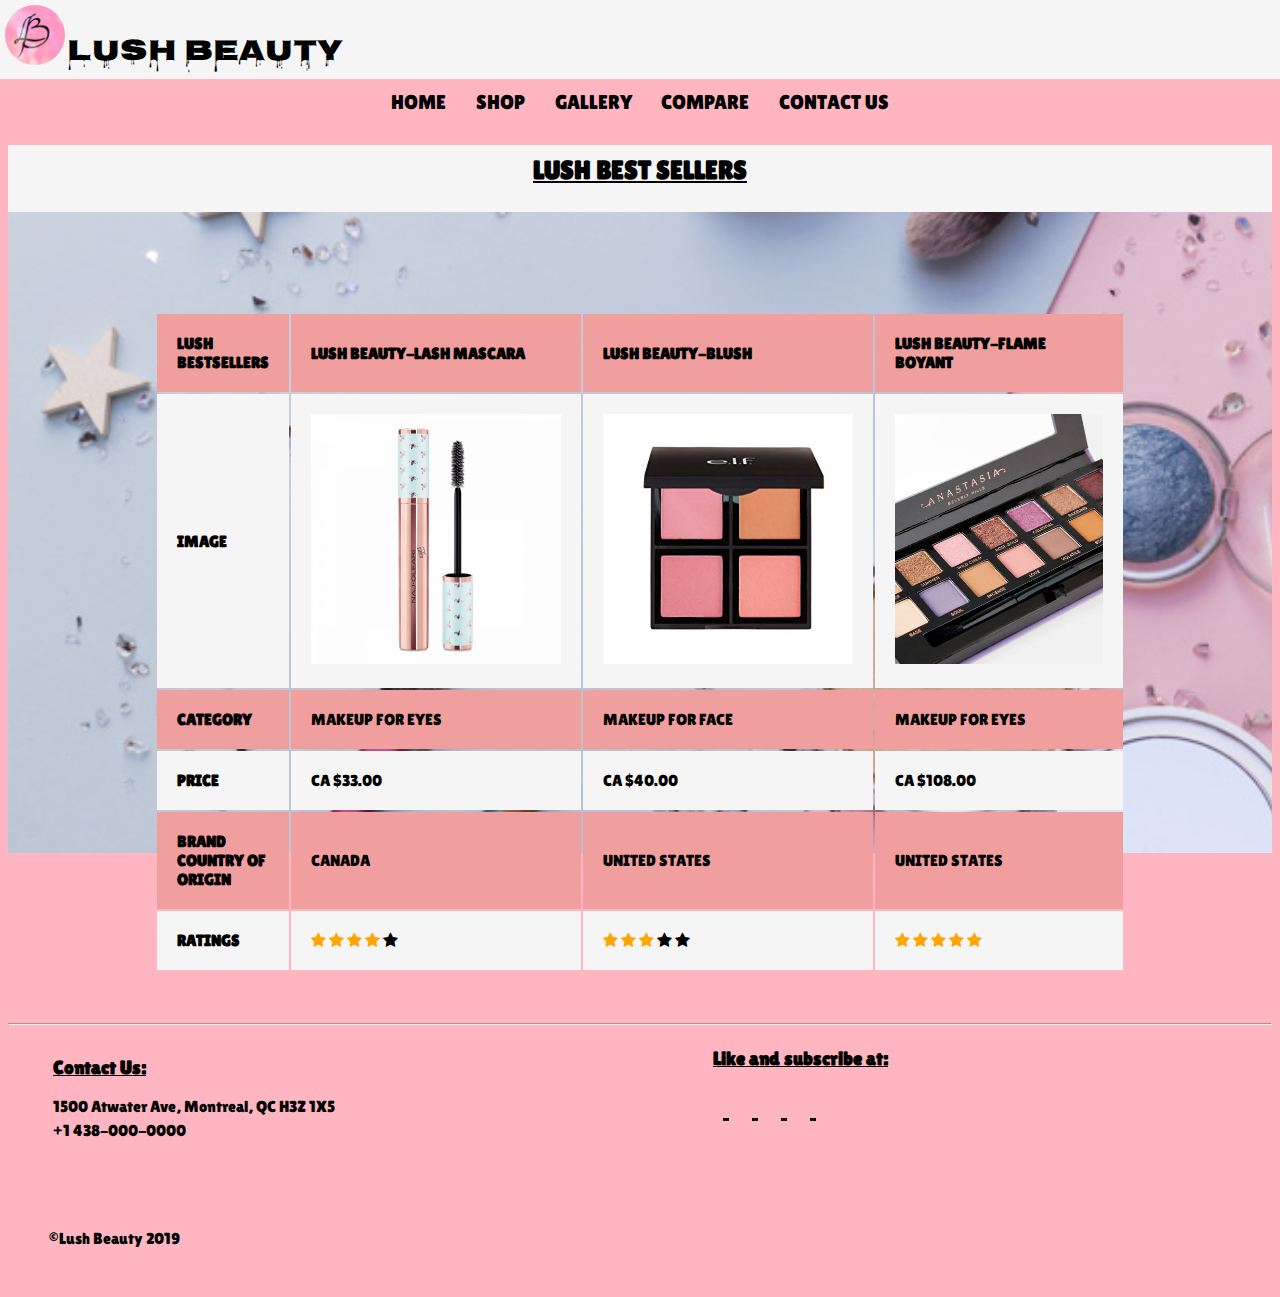
<file: table.html>
<!DOCTYPE html>
<html lang="en-CA">

<!--Head-->

<head>

    <meta charset="UTF-8">

    <!--Title of Home Page-->
    <title>Lush Beauty | Beauty and Makeup Products</title>

    <meta name="description"
        content="Discover the latest in beauty at Lush Beauty. Explore our unrivaled selection of makeup, skin care, fragrance and more from classic and emerging brands.">
    <meta name="author" content="Sciana and Karampreet">

    <!-- for responsive website -->
    <meta name="viewport" content="width=device-width, initial-scale=1">

    <!-- website icon -->
    <link rel="icon" href="Cosmetics/images.png" type="image/png">

    <!--Stylesheet-->
    <link rel="stylesheet" href="global.css">

    <!--Font-->

    <link href="https://fonts.googleapis.com/css?family=Nosifer&display=swap" rel="stylesheet">
    <link href="https://fonts.googleapis.com/css?family=Lilita+One&display=swap" rel="stylesheet">
    <link rel="stylesheet" href="https://use.fontawesome.com/releases/v5.7.0/css/all.css" integrity="sha384-lZN37f5QGtY3VHgisS14W3ExzMWZxybE1SJSEsQp9S+oqd12jhcu+A56Ebc1zFSJ" crossorigin="anonymous">
    <link rel="stylesheet" href="https://cdnjs.cloudflare.com/ajax/libs/font-awesome/4.7.0/css/font-awesome.min.css">

    <style>
    .checked 
    {
        color:orange;
    }
    </style>

</head>

<body id="table_body">

    <!--Header-->
    <header class="home_header">
        <a href="Cosmetics/preview.jpg">
            <img src="Cosmetics/preview.jpg" class="header_icon" alt="Lush Beauty Icon" title="Lush Beauty"></a> Lush
        Beauty

        <!--Nav-->
        <nav class="home_nav">
            <a href="index.html">HOME</a>
            <a href="catalogue.html">SHOP</a>
            <a href="gallery.html">GALLERY</a>
            <a href="table.html">COMPARE</a>
            <a href="contact.html">CONTACT US</a>
        </nav>

    </header>
    <main>

        <!--Slogan1-->
        <div id="table_slogan">
            <h1>LUSH BEST SELLERS</h1>
        </div>

        <div id="compare">
            <table id="bestsellers">
                <tr>
                    <th>LUSH BESTSELLERS</th>
                    <th class="lush_compare">LUSH BEAUTY-LASH MASCARA</th>
                    <th class="lush_compare">LUSH BEAUTY-BLUSH</th>
                    <th class="lush_compare">LUSH BEAUTY-FLAME BOYANT</th>
                </tr>
                <tr>
                    <th>IMAGE</th>
                    <td class="lush_compare"><img src="images/catalogue/ms12.jpg" style="height:250px;" alt="Lush Beauty" title="Lash Mascara" ></td>
                    <td class="lush_compare"><img src="images/catalogue/b1.jpg" style="height:250px;" alt="Lush Beauty" title="Blush" ></td>
                    <td class="lush_compare"><img src="images/catalogue/es12.jpg" style="height:250px;" alt="Lush Beauty" title="Flame Boyant" ></td>
                </tr>
                <tr>
                    <th>CATEGORY</th>
                    <td>MAKEUP FOR EYES</td>
                    <td>MAKEUP FOR FACE</td>
                    <td>MAKEUP FOR EYES</td>
                </tr>
                <tr>
                    <th>PRICE</th>
                    <td>CA $33.00</td>
                    <td>CA $40.00</td>
                    <td>CA $108.00</td>
                </tr>
                <tr>
                    <th>BRAND COUNTRY OF ORIGIN</th>
                    <td>CANADA</td>
                    <td>UNITED STATES</td>
                    <td>UNITED STATES</td>
                </tr>
                <tr>
                    <th>RATINGS</th>
                    <td>
                        <span class="fa fa-star checked"></span>
                        <span class="fa fa-star checked"></span>
                        <span class="fa fa-star checked"></span>
                        <span class="fa fa-star checked"></span>
                        <span class="fa fa-star"></span>
                    </td>
                    <td>
                            <span class="fa fa-star checked"></span>
                            <span class="fa fa-star checked"></span>
                            <span class="fa fa-star checked"></span>
                            <span class="fa fa-star"></span>
                            <span class="fa fa-star"></span>
                    </td>
                    <td>
                            <span class="fa fa-star checked"></span>
                            <span class="fa fa-star checked"></span>
                            <span class="fa fa-star checked"></span>
                            <span class="fa fa-star checked"></span>
                            <span class="fa fa-star checked"></span>
                    </td>
                </tr>
            </table>
        </div>

    </main>


    <br>
    <br>
    <hr>

    <!--Footer-->
    <footer class="home_footer">
        <div class="footer_group">
            <ul>
                <li>
                    <h3><u>Contact Us:</u></h3>
                </li>
            </ul>
            <ul>
                <li><a href="https://www.google.com/maps/embed?pb=!1m18!1m12!1m3!1d2797.046369662098!2d-73.58821178447876!3d45.48901097910119!2m3!1f0!2f0!3f0!3m2!1i1024!2i768!4f13.1!3m3!1m2!1s0x4cc91a6d613f17a3%3A0xaf49e8e67ebbd419!2sAlexis+Nihon!5e0!3m2!1sen!2sca!4v1565920206608!5m2!1sen!2sca"
                        target="_blank"><i class="fas fa-map-marker-alt"></i>1500 Atwater Ave, Montreal, QC H3Z 1X5</a>
                </li>
                <li><a href="tel:(+1)438-000-0000"><i class="fas fa-mobile-alt"></i>+1 438-000-0000</a></li>
            </ul>
        </div>

        <div class="home_social_media">
            <h3 id="like"><u>Like and subscribe at:</u></h3>
            <a href="https://www.facebook.com" target="_blank" title="Facebook"><i class="fab fa-facebook-f"></i></a>
            <a href="https://twitter.com" target="_blank" title="Twitter"><i class="fab fa-twitter"></i></a>
            <a href="https://www.instagram.com" target="_blank" title="Instagram"><i class="fab fa-instagram"></i></a>
            <a href="https://www.youtube.com" target="_blank" title="Youtube"><i class="fab fa-youtube"></i></a>
        </div>

        <p id="copy_right">&copy;Lush Beauty 2019</p>
    </footer>



</body>

</html>
</file>
<file: global.css>
/* Body for all pages */

* {
    font-family: 'Lilita One', cursive;
    
}

body {
    
    overflow-x: hidden;
}

html {
    background-color: lightpink;
}

/*Header for all pages */

.home_header {
    position: fixed;
    top: 0px;
    left: 0px;
    right: 0px;
    z-index: 2;
    background-color: whitesmoke;
    font-family: 'Nosifer', cursive;
    color: black;
    font-size: 30px;
}

/*Header Icon*/

.header_icon {
    position: relative;
    border-radius: 50%;
    height: 60px;
    width: 60px;
    top: 5px;
    left: 5px;
}

/* Nav bar for all pages*/

.home_nav {
    text-align: center;
    background-color: lightpink;
    font-size: 20px;
    padding: 1vw;
}

.home_nav a {
    padding: 0.5vw 1vw;
    color: black;
    text-align: center;
    text-decoration: none;
}

/*Hovering for nav bar*/

.home_nav a:hover {
    background-color: rgb(252, 127, 146);
}

/*Home-Main Slogan in index page*/

#home_slogan {
    text-align: center;
    margin-top: 145px;
    color: black;
    background-color: whitesmoke;
    padding: 10px;
}

#home_slogan h1 {
    margin-top: 0px;
    font-size: 2vw;
    text-decoration: underline;
    background-color: whitesmoke;
}

#home_slogan h2 {
    margin-top: 0px;
    font-size: 1.7vw;
    background-color: whitesmoke;
}

#home_slogan p {
    width: 90%;
    margin: auto;
    font-size: 1.2vw;
    background-color: whitesmoke;
}

/*To maintain width in index page*/

.home_background1 {
    width: 100%;
    height: 600px;
}

.home_background_image_text h1, h2 {
    font-size: 1.2vw;
    background-color: lightpink;
    color: black;
    top: 0;
    left: 5px;
    width: 100%;
}

#lips1 a img {
    float: left;
    width: 900px;
    height: 550px;
}

#lips2 a img {
    display: inline-block;
    width: 600px;
    height: 550px;
}

/*To maintain width of the image*/

.home_background2 {
    width: 100%;
    height: 600px;
}

/*Size of text on the image*/

.home_background2 h2 {
    font-size: 1.5vw;
}

/*To position text on the image in index page*/

.home_image4 {
    position: relative;
    text-align: center;
    margin: 20px;
}

.home_background_image_text2 {
    position: absolute;
    top: 50px;
    left: 10px;
    font-size: 3vw;
    color: whitesmoke;
    width: 40%;
}

/* footer for all the pages */

.home_footer {
    padding: 5px;
    color: black;
    clear: left;
}

/* list in footer */

.footer_group li {
    list-style-type: none;
    margin: 5px auto;
}

/* anchor tag in footer */

.footer_group a {
    color: black;
    text-decoration: none;
}

/* on hovering over anchor tags in footer */

.footer_group a:hover {
    color: blue;
}

/* icons of contact for footer */

.footer_group i {
    margin: 5px auto;
    width: 24px;
}

/* social media icons in footer */

footer .home_social_media {
    position: relative;
    bottom: 110px;
    left: 700px;
}

/* social media icons in footer  */

footer .home_social_media a {
    color: black;
    padding: 10px;
    font-size: 30px;
}

footer .home_social_media h3 #like {
    position: relative;
    bottom: 130px;
    left: 700px;
}

/* social media icons in footer hover effect */

.home_social_media a:hover {
    color: blue;
}

/* copy right text at the bottom of footer */

#copy_right {
    position: relative;
    bottom: 20px;
    left: 35px;
}

/*-------------------------------------------------------------------------------------------------------------------------*/

/*Catalogue Page-Body*/

#catalog_body {
    background-image: url(images/bck4.jpg);
    background-attachment: fixed;
}

#catalog_slogan {
    text-align: center;
    margin-top: 145px;
    margin-bottom: 0px;
    color: black;
    background-color: whitesmoke;
    padding: 10px;
}

#catalog_slogan h1 {
    margin-top: 0px;
    font-size: 2vw;
    text-decoration: underline;
    background-color: whitesmoke;
    
}

#catalog .product h2 {
    text-decoration: none;
    background-color: white;
}

#catalog .product {
    position: relative;
    top: 10px;
    margin: auto;
    display: inline-block;
    background-color: white;
    border: 2px solid #232F3E;
    margin: 15px;
    padding: 20px;
    text-decoration: none;
}

/* hovering over thumbnail images in catalogue page */

#catalog .product:hover {
    background-color: grey;
}

/* images in catalogue page */

#catalog .product img {
    float: left;
    width: 400px;
    height: 300px;
}

/* description of products in catalogue page */

#catalog .product ul {
    list-style-type: inside;
}

/*---------------------------------------------------------------------------------------------------------------------------------------------------*/

/*GALLERY PAGE*/

#gallery_body {
    background-image: url(images/home1.jpg);
    background-attachment: fixed;
}

#gallery_slogan {
    text-align: center;
    margin-top: 145px;
    margin-bottom: 0px;
    color: black;
    background-color: whitesmoke;
    padding: 10px;
}

#gallery_slogan h1 {
    margin-top: 0px;
    font-size: 2vw;
    text-decoration: underline;
    background-color: whitesmoke;
    text-decoration: underline;
}

/* main div in gallery page */

#gallery_body #gallery_images {
    position: relative;
    top: 10px;
    margin: auto;
    display: inline-block;
    background-color: black;
    border: 2px solid #232F3E;
    margin: 15px;
    padding: 20px;
    text-decoration: none;
}


/* header text in gallery page */

#gallery_body #gallery_images h1 {
    color: lightpink;
    text-decoration: underline;
}

/* all images in gallery page */

#gallery_body #gallery_images img {
    float: left;
    padding: 2px;
    margin: 10px;
    width: 450px;
    height: 350px;
}

/* image hovering in gallery page */

#gallery_body #gallery_images img:hover {
    background-color: grey;
}



/*------------------------------------------------------------------------------------------------------------------------------------*/

/*Compare Page*/

#table_body {
    background-image: url(images/bck6.jpg);
    background-attachment: fixed;
    background-repeat: no-repeat;
    background-size: 100%;
}

#table_slogan {
    text-align: center;
    margin-top: 145px;
    margin-bottom: 0px;
    color: black;
    background-color: whitesmoke;
    padding: 10px;
}

#table_slogan h1 {
    margin-top: 0px;
    font-size: 2vw;
    text-decoration: underline;
    background-color: whitesmoke;
    text-decoration: underline;
}

#table_body #compare {
    margin-top: 100px;
    margin-bottom: 5px;
}

#table_body #bestsellers {
    width: 70%;
    margin: auto;
}

#table_body #bestsellers th, td {
    padding: 20px;
    text-align: left;
    margin: 10px;
    width: 25%;
}

#table_body #bestsellers tr:nth-child(odd) {
    background-color: rgb(241, 158, 158);
}

#table_body #bestsellers tr:nth-child(even) {
    background-color: whitesmoke;
}

/*---------------------------------------------------------------------------------------------------------------------------------------------------*/

/*Contact Page*/

#contact_body {
    background-image: url(images/bck4.jpg);
    background-attachment: fixed;
    
}

#contact_slogan {
    text-align: center;
    margin-top: 145px;
    color: black;
    background-color: whitesmoke;
    padding: 10px;
}

#contact_slogan h1 {
    margin-top: 0px;
    font-size: 2vw;
    text-decoration: underline;
    background-color: whitesmoke;
}

.form {
    line-height: 2.2;
    padding: 10px;
}

/* mandatory fields in contact page */

#contact_body span {
    color: red;
}

/* styling the fields in contact page */

.form_input_width, input[type=submit] {
    border: 1px solid grey;
    padding: 10px;
    box-sizing: border-box;
    width: 100%;
}

/* submit button in contact page */

input[type=submit] {
    border-color: lightcoral;
    width: 50%;
    background-color: grey;
    color: lightpink;
}

/* submit button hovering */

input[type=submit]:hover {
    border-color: lightcoral;
    background-color: lightpink;
    color: grey;
}

#contact_map {
    display: inline-block;
    margin-left:30px;
    border: 2px solid #232F3E;
    padding: 5px;
    background-color: white;
}

.home_footer .contact_social_media{
    position: relative;
    bottom:330px;
    left:700px;
    
}

footer .contact_social_media a {
    color: black;
    padding: 10px;
    font-size: 30px;
}

footer .contact_social_media h3 #like {
    position: relative;
    bottom: 130px;
    left: 700px;
}

/* social media icons in footer hover effect */

.contact_social_media a:hover {
    color: blue;
}
/*---------------------------------------------------------------------------------------------------------------------------------------------*/

/*FORM REPLY PAGE*/

#reply_body {
    background-image: url(images/bck4.jpg);
    background-attachment: fixed;
}
#reply_slogan {
    text-align: center;
    margin-top: 145px;
    color: black;
    background-color: whitesmoke;
    padding: 10px;
}

#reply_slogan h2 {
    margin-top: 0px;
    font-size: 2vw;
    background-color: whitesmoke;
}


/*--------------------------------------------------------------------------------------------------------------------------------------------*/
/*Product Page*/

#product_body{
    background-image: url(images/original.jpg);
    background-attachment: fixed;
    background-size: 100%;
}

/* image in product page */
#product{
    padding-top: 10px;
    margin: 145px 0px 5px 0px;
}

/* image sizing in product page */
#product img {
    width: 30%;
    margin-left: 100px;
    margin-top:20px;
    float: left;
    height:500px;
    background-color: black;
    
}

#product_body #description{
    position: relative;
    top: 10px;
    display: inline-block;
    text-align: justify;
    margin: 25px;
    padding: 20px;
    text-decoration: none;
    width:700px;
    font-size:1.2vw;
}

#product_body #description h2{
    text-decoration: underline;
}
</file>
